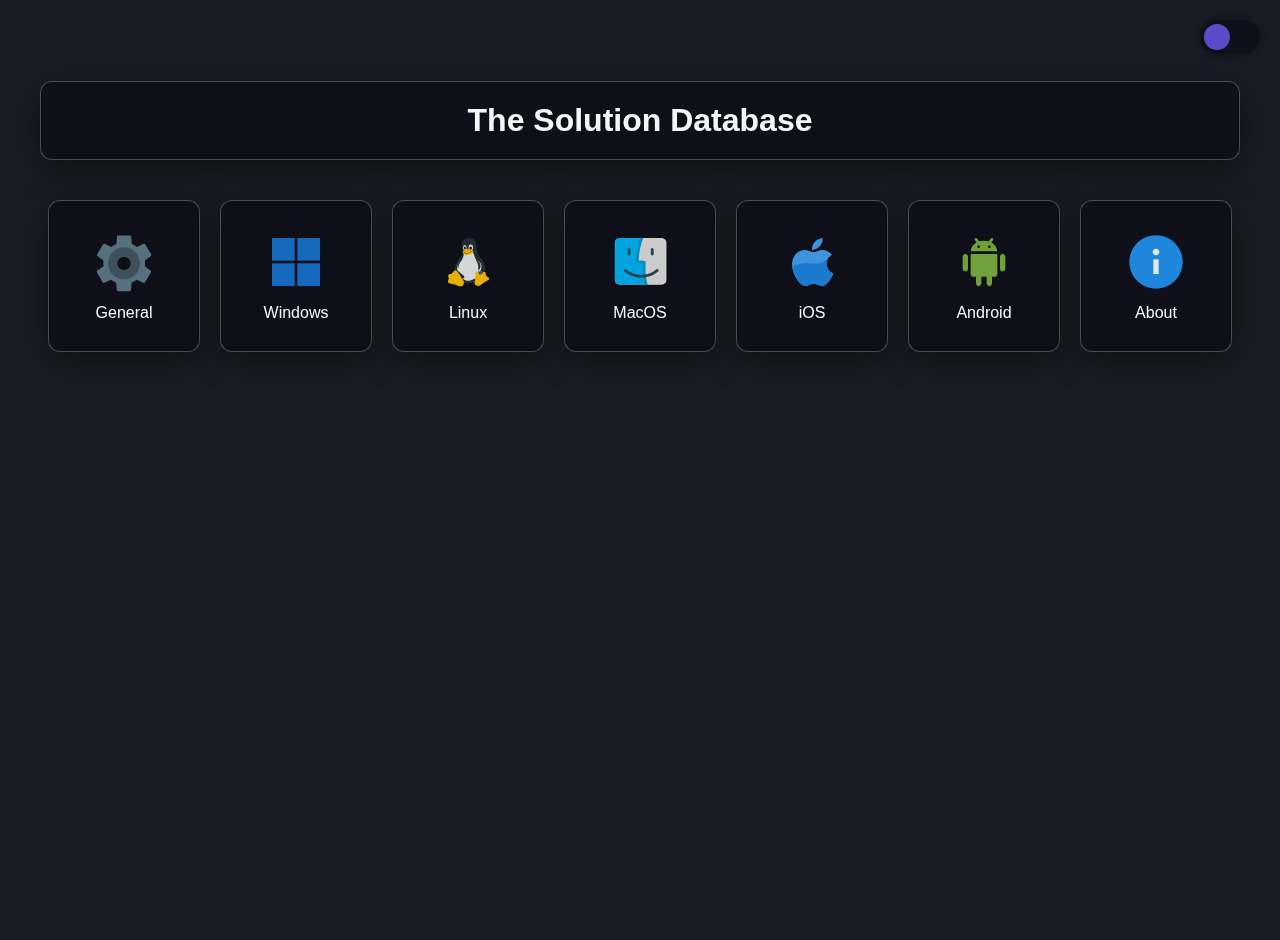
<file: index.html>
<!DOCTYPE html>
<html lang="en">
<head>
    <meta charset="UTF-8">
    <meta name="viewport" content="width=device-width, initial-scale=1.0">
    <title>The Solution Database</title>
    <link rel="stylesheet" href="style.css">
    <script src="scripts/theme.js" defer></script>
    <script src="scripts/index.js" defer></script>
</head>
<body>
    <div class="theme-switch-wrapper">
        <label class="theme-switch" for="checkbox">
            <input type="checkbox" id="checkbox" />
            <div class="slider round"></div>
        </label>
    </div>

    <div class="container">
        <h1 class="site-title">The Solution Database</h1>
        <div class="tile-container">
            <a href="category.html?category=general" class="tile">
                <div class="tile-content">
                    <img src="images/main/general.svg" alt="General">
                    <span>General</span>
                </div>
            </a>
            <a href="category.html?category=windows" class="tile">
                <div class="tile-content">
                    <img src="images/main/windows.svg" alt="Windows">
                    <span>Windows</span>
                </div>
            </a>
            <a href="category.html?category=linux" class="tile">
                <div class="tile-content">
                    <img src="images/main/linux.svg" alt="Linux">
                    <span>Linux</span>
                </div>
            </a>
            <a href="category.html?category=macos" class="tile">
                <div class="tile-content">
                    <img src="images/main/macos.svg" alt="MacOS">
                    <span>MacOS</span>
                </div>
            </a>
            <a href="category.html?category=ios" class="tile">
                <div class="tile-content">
                    <img src="images/main/iphone.svg" alt="iPhone">
                    <span>iOS</span>
                </div>
            </a>
            <a href="category.html?category=android" class="tile">
                <div class="tile-content">
                    <img src="images/main/android.svg" alt="Android">
                    <span>Android</span>
                </div>
            </a>
            <a href="category.html?category=about" class="tile">
                <div class="tile-content">
                    <img src="images/main/about.svg" alt="About">
                    <span>About</span>
                </div>
            </a>
        </div>
    </div>
</body>
</html>
</file>
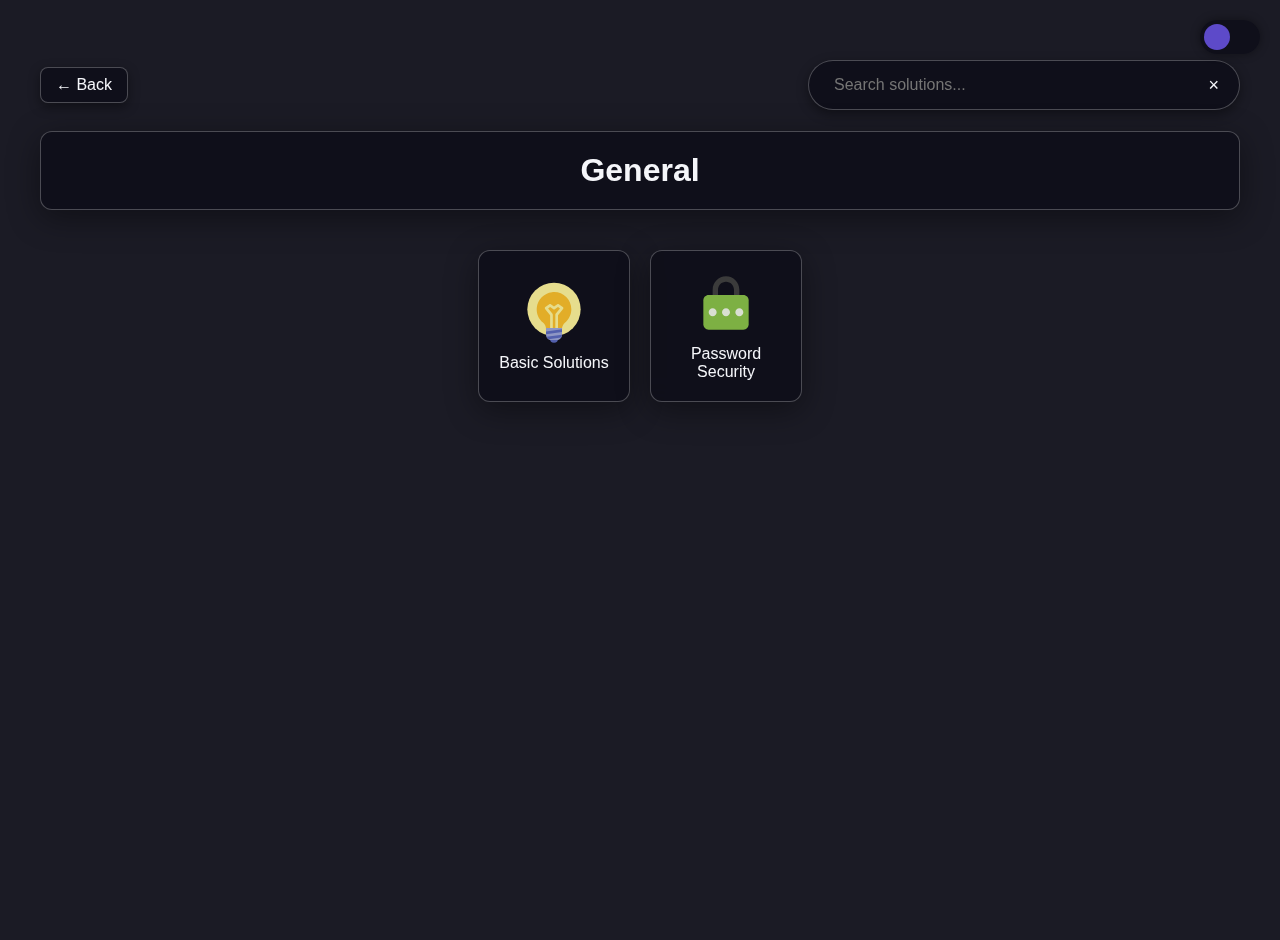
<file: category.html>
<!DOCTYPE html>
<html lang="en">
<head>
    <meta charset="UTF-8">
    <meta name="viewport" content="width=device-width, initial-scale=1.0">
    <title>Category - The Solution Database</title>
    <link rel="stylesheet" href="style.css">
    <script src="scripts/theme.js" defer></script>
    <script src="scripts/category.js" defer></script>
</head>
<body>
    <div class="theme-switch-wrapper">
        <label class="theme-switch" for="checkbox">
            <input type="checkbox" id="checkbox" />
            <div class="slider round"></div>
        </label>
    </div>

    <div class="container">
        <div class="top-bar">
            <a href="index.html" class="back-button">← Back</a>
            <div class="search-container">
                <input type="text" id="searchInput" placeholder="Search solutions...">
                <button id="clearSearch">×</button>
            </div>
        </div>

        <h1 id="categoryTitle" class="category-title">Category</h1>
        
        <div id="tileContainer" class="tile-container">
            <!-- Tiles will be dynamically generated here -->
        </div>
        
        <div id="noResults" class="no-results hidden">
            <p>No results found for your search.</p>
        </div>
    </div>
</body>
</html>
</file>
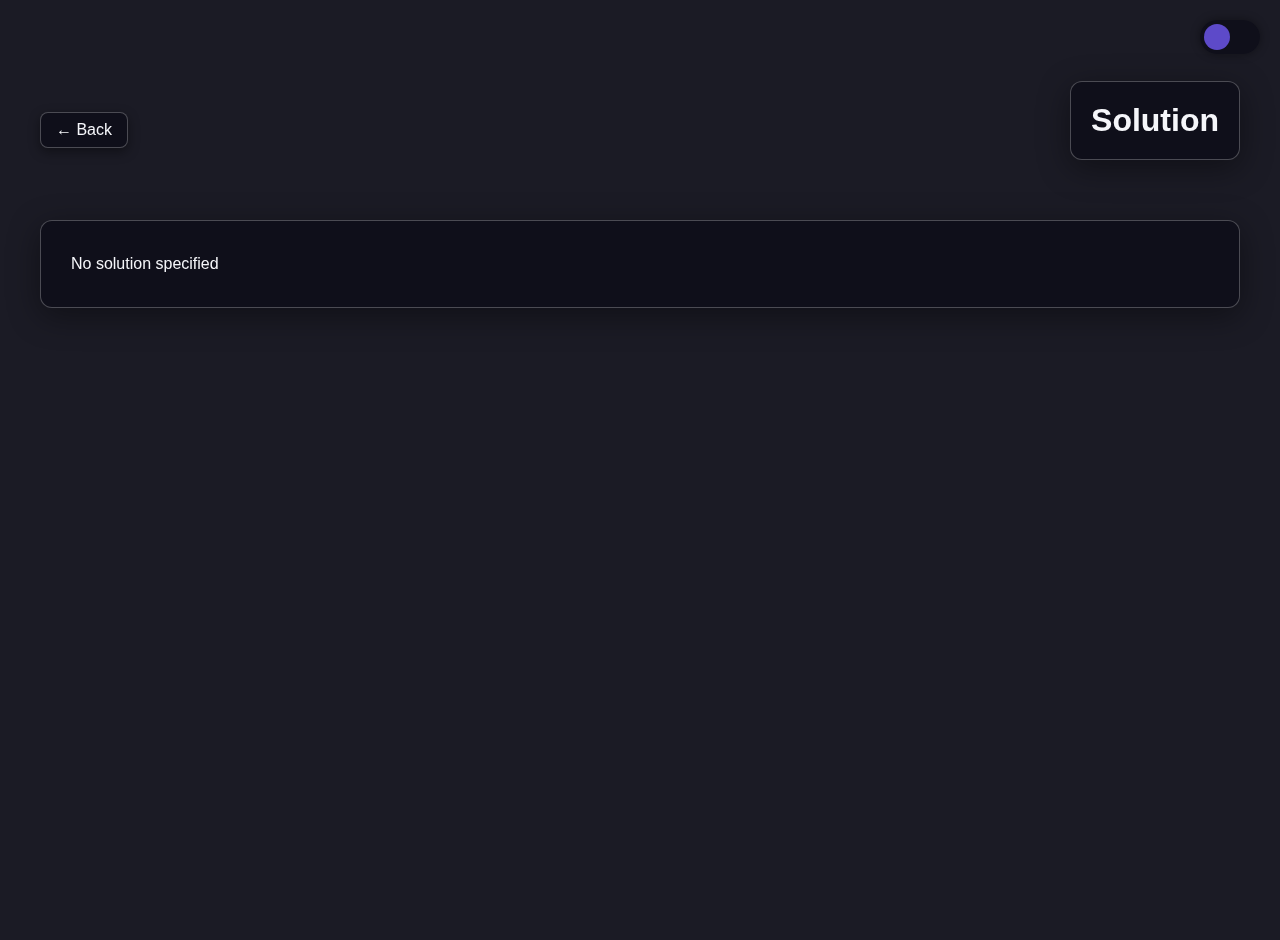
<file: viewer.html>
<!DOCTYPE html>
<html lang="en">
<head>
    <meta charset="UTF-8">
    <meta name="viewport" content="width=device-width, initial-scale=1.0">
    <title>Solution - The Solution Database</title>
    <link rel="stylesheet" href="style.css">
    <script src="scripts/theme.js" defer></script>
    <script src="scripts/markdown-parser.js" defer></script>
    <script src="scripts/viewer.js" defer></script>
    <script src="scripts/marked.min.js"></script>
</head>
<body>
    <div class="theme-switch-wrapper">
        <label class="theme-switch" for="checkbox">
            <input type="checkbox" id="checkbox" />
            <div class="slider round"></div>
        </label>
    </div>

    <div class="container">
        <div class="top-bar">
            <a href="#" id="backButton" class="back-button">← Back</a>
            <h1 id="solutionTitle" class="solution-title">Solution</h1>
        </div>
        
        <div id="markdownContent" class="markdown-content">
            <!-- Markdown content will be loaded here -->
            <div class="loading">Loading solution...</div>
        </div>
    </div>
</body>
</html>
</file>
<file: style.css>
:root {
    --primary-color: #5d4ac9;
    --secondary-color: #1a4b8c;
    --highlight-color: #7d6bff;
    --background-light: rgba(15, 15, 25, 0.95); /* Dark by default */
    --text-light: #f5f6fa;
    --shadow-light: rgba(0, 0, 0, 0.4);
    --background-dark: rgba(245, 240, 255, 0.95); /* Light variant stored here */
    --text-dark: #2d3436;
    --shadow-dark: rgba(0, 0, 0, 0.15);
    --glass-border: rgba(255, 255, 255, 0.25);
    --transition-speed: 0.3s;
}

body {
    margin: 0;
    padding: 0;
    font-family: 'Segoe UI', Tahoma, Geneva, Verdana, sans-serif;
    background: var(--background-light);
    background-attachment: fixed;
    color: var(--text-light);
    transition: background-color var(--transition-speed);
    min-height: 100vh;
}

/* Light theme override */
body.light-theme {
    --primary-color: #6c5ce7;
    --secondary-color: #2980b9;
    --highlight-color: #a29bfe;
    --background-light: var(--background-dark);
    --text-light: var(--text-dark);
    --shadow-light: var(--shadow-dark);
}

::-webkit-scrollbar {
    width: 12px;
}

::-webkit-scrollbar-track {
    background: rgba(255, 255, 255, 0.1);
    border-radius: 10px;
}

::-webkit-scrollbar-thumb {
    background: linear-gradient(var(--primary-color), var(--secondary-color));
    border-radius: 10px;
    border: 2px solid transparent;
    background-clip: content-box;
}

::-webkit-scrollbar-thumb:hover {
    background: linear-gradient(var(--secondary-color), var(--primary-color));
    background-clip: content-box;
}

* {
    scrollbar-width: thin;
    scrollbar-color: var(--primary-color) rgba(255, 255, 255, 0.1);
}

.container {
    max-width: 1200px;
    margin: 40px auto;
    padding: 20px;
}

.theme-switch-wrapper {
    position: fixed;
    top: 20px;
    right: 20px;
    z-index: 100;
}

.theme-switch {
    display: inline-block;
    height: 34px;
    position: relative;
    width: 60px;
}

.theme-switch input {
    display: none;
}

.slider {
    background-color: var(--background-light);
    bottom: 0;
    cursor: pointer;
    left: 0;
    position: absolute;
    right: 0;
    top: 0;
    transition: .4s;
    box-shadow: 0 0 10px var(--shadow-light);
}

.slider:before {
    background-color: var(--primary-color);
    bottom: 4px;
    content: "";
    height: 26px;
    left: 4px;
    position: absolute;
    transition: .4s;
    width: 26px;
}

input:checked + .slider {
    background-color: var(--background-dark);
}

input:checked + .slider:before {
    transform: translateX(26px);
    background-color: var(--secondary-color);
}

.slider.round {
    border-radius: 34px;
}

.slider.round:before {
    border-radius: 50%;
}

.site-title, .category-title, .solution-title {
    text-align: center;
    margin-bottom: 40px;
    color: var(--text-light);
    background: var(--background-light);
    padding: 20px;
    border-radius: 12px;
    backdrop-filter: blur(10px);
    box-shadow: 0 8px 32px var(--shadow-light);
    border: 1px solid var(--glass-border);
}

.tile-container {
    display: flex;
    flex-wrap: wrap;
    justify-content: center;
    gap: 20px;
}

.tile {
    width: 150px;
    height: 150px;
    background: var(--background-light);
    border-radius: 12px;
    display: flex;
    justify-content: center;
    align-items: center;
    text-decoration: none;
    color: var(--text-light);
    transition: all var(--transition-speed);
    backdrop-filter: blur(10px);
    box-shadow: 0 8px 32px var(--shadow-light);
    border: 1px solid var(--glass-border);
    overflow: hidden;
    position: relative;
}

.tile::before {
    content: '';
    position: absolute;
    top: 0;
    left: 0;
    right: 0;
    bottom: 0;
    background: linear-gradient(135deg, var(--highlight-color), var(--primary-color));
    opacity: 0;
    transition: opacity var(--transition-speed);
    z-index: -1;
}

.tile:hover {
    transform: scale(1.05);
    box-shadow: 0 12px 40px var(--shadow-light);
    color: white;
}

.tile:hover::before {
    opacity: 1;
}

.tile-content {
    display: flex;
    flex-direction: column;
    align-items: center;
    padding: 20px;
    text-align: center;
    z-index: 1;
}

.tile img {
    width: 64px;
    height: 64px;
    margin-bottom: 10px;
    transition: transform var(--transition-speed);
    filter: brightness(0.9);
}

.tile:hover img {
    transform: scale(1.15);
    filter: brightness(1.2);
}

.top-bar {
    display: flex;
    align-items: center;
    justify-content: space-between;
    margin-bottom: 20px;
    flex-wrap: wrap;
    gap: 10px;
}

.back-button {
    background: var(--background-light);
    color: var(--text-light);
    padding: 8px 15px;
    border-radius: 8px;
    text-decoration: none;
    backdrop-filter: blur(10px);
    box-shadow: 0 4px 12px var(--shadow-light);
    border: 1px solid var(--glass-border);
    transition: all var(--transition-speed);
    position: relative;
    overflow: hidden;
}

.back-button::before {
    content: '';
    position: absolute;
    top: 0;
    left: 0;
    right: 0;
    bottom: 0;
    background: linear-gradient(135deg, var(--primary-color), var(--secondary-color));
    opacity: 0;
    transition: opacity var(--transition-speed);
    z-index: -1;
}

.back-button:hover {
    color: white;
    transform: translateY(-2px);
    box-shadow: 0 6px 16px var(--shadow-light);
}

.back-button:hover::before {
    opacity: 1;
}

.search-container {
    display: flex;
    align-items: center;
    background: var(--background-light);
    border-radius: 30px;
    padding: 5px 15px;
    backdrop-filter: blur(10px);
    box-shadow: 0 4px 12px var(--shadow-light);
    border: 1px solid var(--glass-border);
    width: 100%;
    max-width: 400px;
    transition: all var(--transition-speed);
}

.search-container:hover {
    box-shadow: 0 6px 16px var(--shadow-light);
    transform: translateY(-2px);
}

#searchInput {
    border: none;
    background: transparent;
    padding: 10px;
    width: 100%;
    color: var(--text-light);
    outline: none;
    font-size: 16px;
}

#clearSearch {
    background: transparent;
    border: none;
    color: var(--text-light);
    cursor: pointer;
    font-size: 18px;
    padding: 0 5px;
}

.markdown-content {
    background: var(--background-light);
    padding: 30px;
    border-radius: 12px;
    backdrop-filter: blur(10px);
    box-shadow: 0 8px 32px var(--shadow-light);
    border: 1px solid var(--glass-border);
    line-height: 1.6;
    animation: fadeIn 0.5s ease-in-out;
}

.markdown-content h1, 
.markdown-content h2, 
.markdown-content h3 {
    color: var(--primary-color);
}

.markdown-content pre {
    background: rgba(0, 0, 0, 0.1);
    padding: 15px;
    border-radius: 8px;
    overflow-x: auto;
}

.markdown-content code {
    font-family: 'Courier New', Courier, monospace;
}

.markdown-content a {
    color: var(--secondary-color);
    text-decoration: none;
    transition: color var(--transition-speed);
}

.markdown-content a:hover {
    color: var(--highlight-color);
    text-decoration: underline;
}

.loading {
    text-align: center;
    padding: 30px;
    color: var(--primary-color);
    font-style: italic;
}

.no-results {
    background: var(--background-light);
    padding: 20px;
    border-radius: 12px;
    text-align: center;
    margin-top: 30px;
    backdrop-filter: blur(10px);
    box-shadow: 0 8px 32px var(--shadow-light);
    border: 1px solid var(--glass-border);
}

.hidden {
    display: none;
}

@keyframes fadeIn {
    from { opacity: 0; }
    to { opacity: 1; }
}

@media (max-width: 768px) {
    .container {
        margin: 20px auto;
        padding: 15px;
    }
    
    .tile {
        width: 120px;
        height: 120px;
    }
    
    .tile img {
        width: 48px;
        height: 48px;
    }
    
    .top-bar {
        flex-direction: column;
        align-items: stretch;
    }
    
    .search-container {
        margin-top: 10px;
    }
    
    .markdown-content {
        padding: 20px;
    }
}

@media (max-width: 480px) {
    .tile-container {
        flex-direction: column;
        align-items: center;
    }
    
    .tile {
        width: 80%;
        max-width: 200px;
    }
}
</file>
